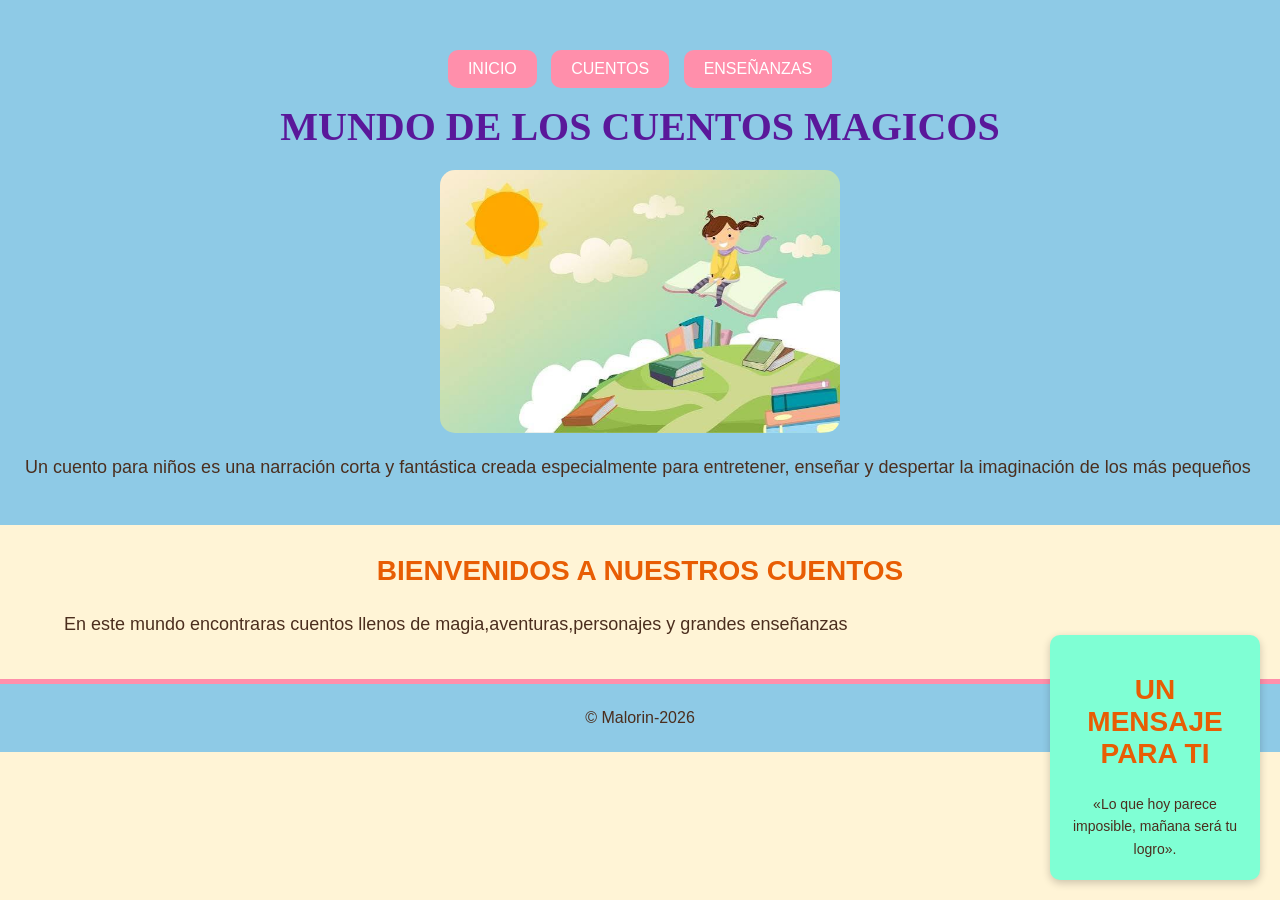
<file: index.html>
<!DOCTYPE html>
<html lang="es">
<head>
    <meta charset="UTF-8">
    <meta name="viewport" content="width=device-width, initial-scale=1.0">
    <title>los cuentos </title>
    <link rel="stylesheet" href="style.css">
</head>
<body>
    <header>
        <nav>
        <a href="index.html">INICIO</a>
        <a href="CUENTOS.html">CUENTOS</a>
        <a href="enseñanzas.html">ENSEÑANZAS</a>
    </nav>

        <h1>MUNDO DE LOS CUENTOS MAGICOS </h1>
        <img src="imagenes/images.jfif" alt="mundo de los cuentos magicos">
    <p>Un cuento para niños es una narración corta y fantástica creada especialmente para entretener, 
        enseñar y despertar la imaginación de los más pequeños</p>
    </header>

    
    <main>
        <article>
        <h2>BIENVENIDOS  A NUESTROS CUENTOS </h2>
        <P>En este mundo encontraras cuentos llenos de magia,aventuras,personajes y grandes enseñanzas </P>
        
        <article>

            <aside>
        <h2>UN MENSAJE PARA TI</h2>
        <P>«Lo que hoy parece imposible, mañana será tu logro».</P>
            </aside>
        </main>



     
    <footer>&copy Malorin-2026</footer>
    
</body>
</html>
</file>
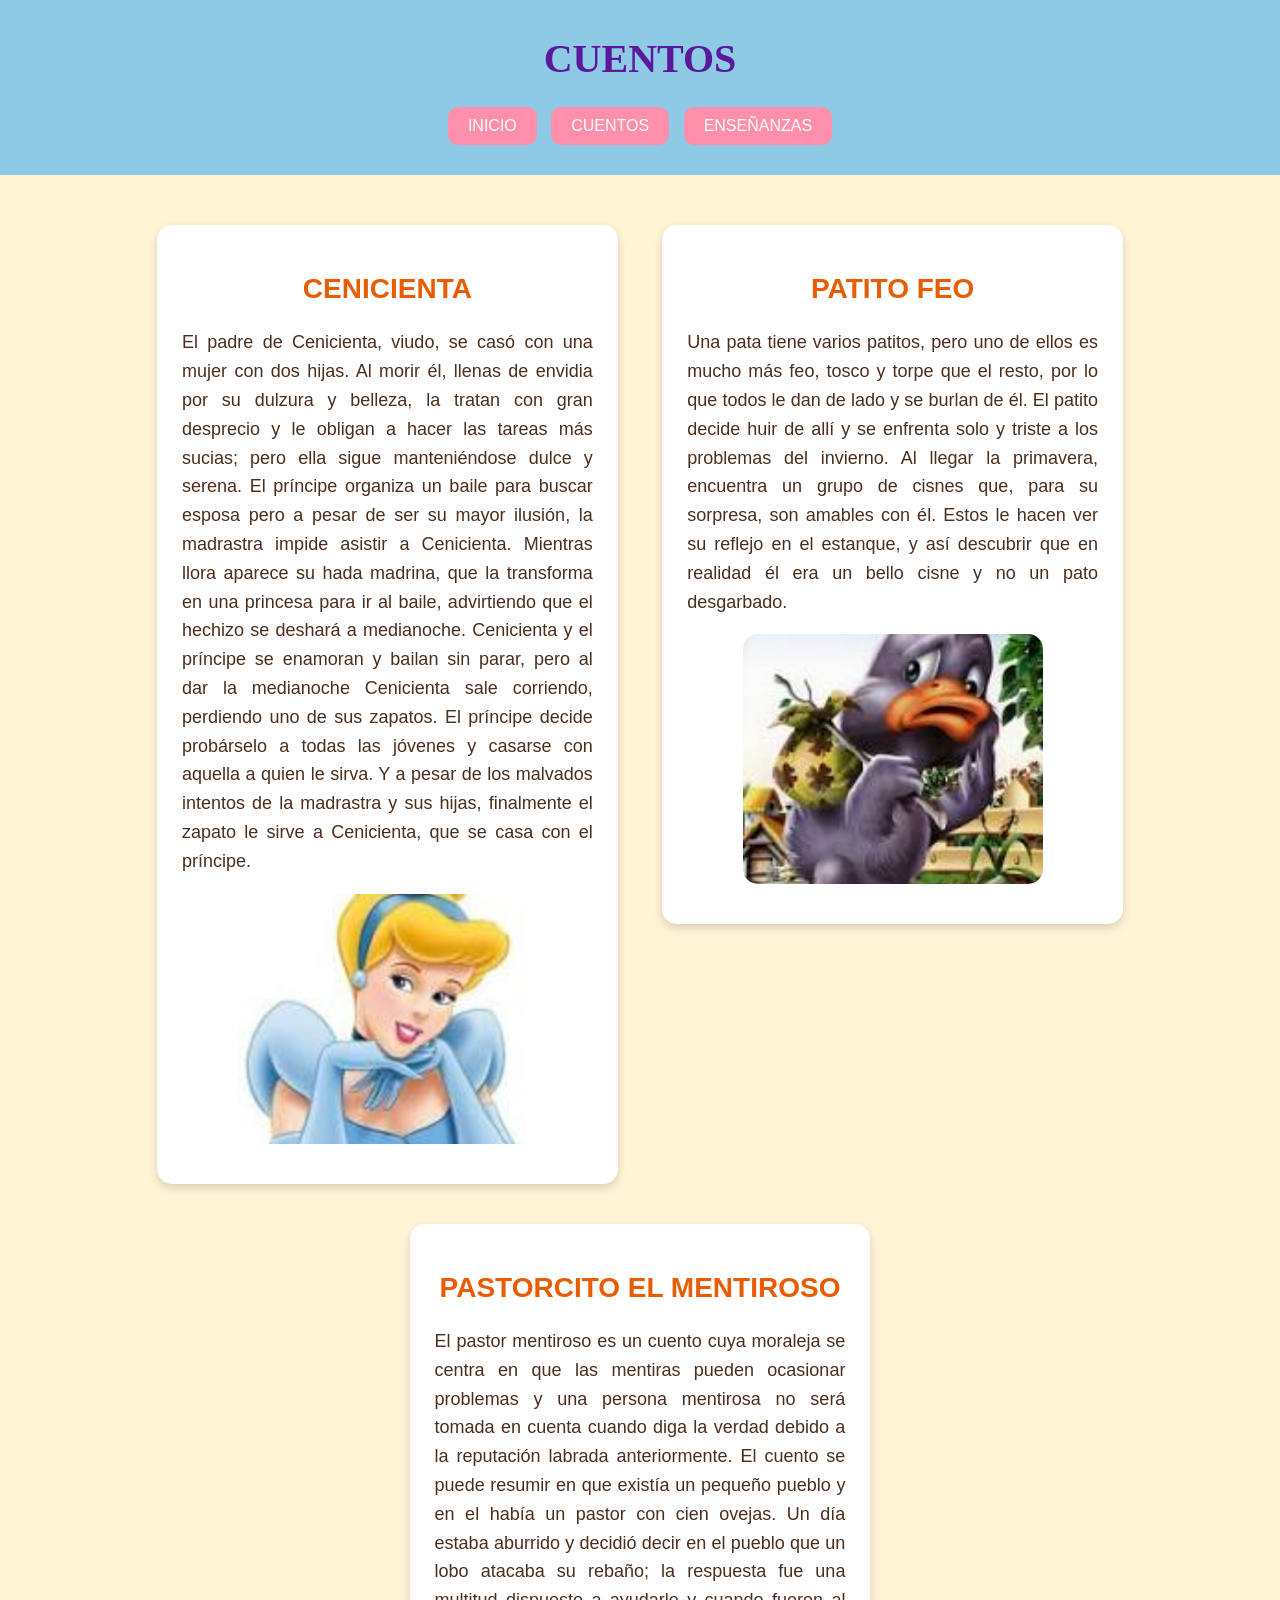
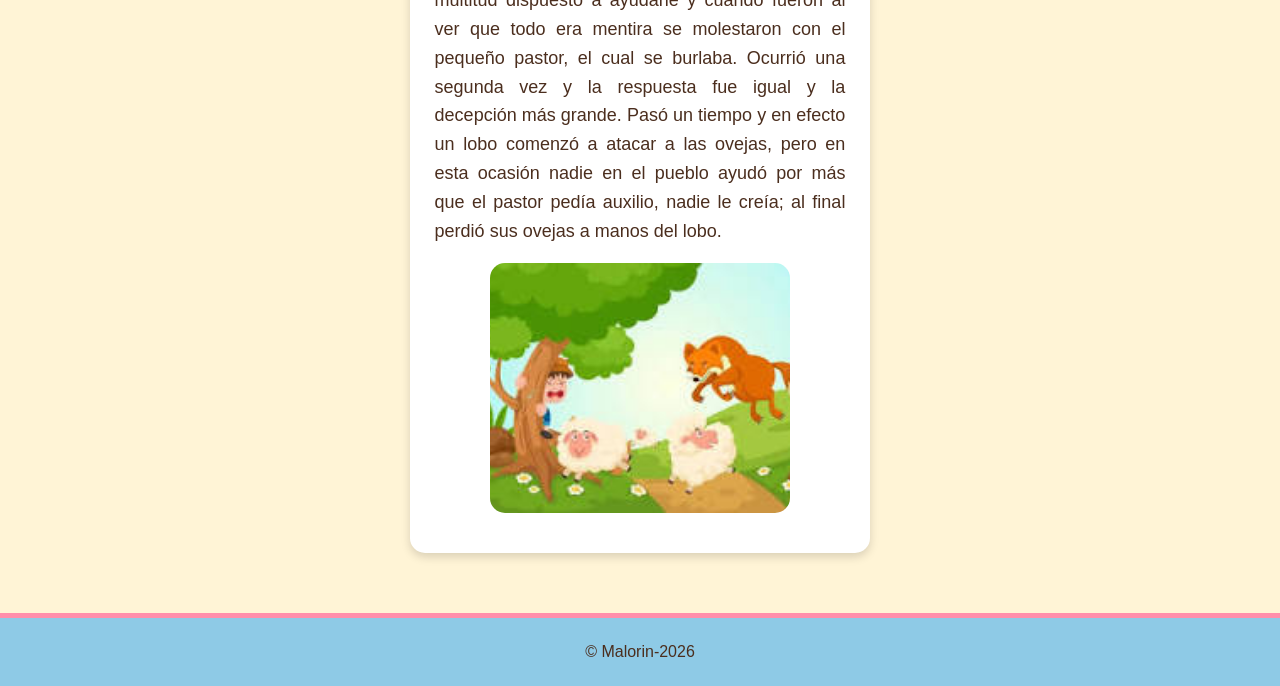
<file: cuentos.html>
<!DOCTYPE html>
<html lang="en">
<head>
    <meta charset="UTF-8">
    <meta name="viewport" content="width=device-width, initial-scale=1.0">
    <title>LOS CUENTOS </title>
    <link rel="stylesheet" href="style.css">
</head>

<body>
    <header>
             <h1> CUENTOS</h1>
    <nav>
        <a href="index.html">INICIO</a>
        <a href="CUENTOS.html">CUENTOS</a>
        <a href="enseñanzas.html">ENSEÑANZAS</a>
    </nav>
</header>
<main>
    <section>
        <h2>CENICIENTA</h2>
        <p>El padre de Cenicienta, viudo, se casó con una mujer con dos hijas. Al morir él, 
            llenas de envidia por su dulzura y belleza, la tratan con gran desprecio y le obligan a hacer las tareas más sucias; 
            pero ella sigue manteniéndose dulce y serena. El príncipe organiza un baile para buscar esposa pero a pesar de ser su mayor ilusión, la madrastra impide asistir a Cenicienta. 
            Mientras llora aparece su hada madrina, que la transforma en una princesa para ir al baile, advirtiendo que el hechizo se deshará a medianoche. 
            Cenicienta y el príncipe se enamoran y bailan sin parar, pero al dar la medianoche Cenicienta sale corriendo, 
            perdiendo uno de sus zapatos. El príncipe decide probárselo a todas las jóvenes y casarse con aquella a quien le sirva. 
            Y a pesar de los malvados intentos de la madrastra y sus hijas, finalmente el zapato le sirve a Cenicienta,
             que se casa con el príncipe.</p>
             <img src="imagenes/descarga.jfif">
    </section>
    <section>
        <h2>PATITO FEO</h2>
        <p>Una pata tiene varios patitos, pero uno de ellos es mucho más feo, tosco y torpe que el resto,
             por lo que todos le dan de lado y se burlan de él. 
             El patito decide huir de allí y se enfrenta solo y triste a los problemas del invierno. 
             Al llegar la primavera, encuentra un grupo de cisnes que, para su sorpresa, 
             son amables con él. Estos le hacen ver su reflejo en el estanque,
              y así descubrir que en realidad él era un bello cisne y no un pato desgarbado.
</p>
             <img src="imagenes/descarga (1).jfif" alt="patito feo">
    </section>

    <section>
        <h2>PASTORCITO EL MENTIROSO</h2>
        <P>El pastor mentiroso es un cuento cuya moraleja se centra en que las mentiras pueden ocasionar 
            problemas y una persona mentirosa no será tomada en cuenta cuando diga la verdad debido 
            a la reputación labrada anteriormente.
El cuento se puede resumir en que existía un pequeño pueblo y en el había un pastor con cien ovejas.
 Un día estaba aburrido y decidió decir en el pueblo que un lobo atacaba su rebaño; 
 la respuesta fue una multitud dispuesto a ayudarle y cuando fueron al ver que todo era mentira se molestaron con el pequeño pastor, el cual se burlaba.

Ocurrió una segunda vez y la respuesta fue igual y la decepción más grande. Pasó un tiempo y en efecto un lobo comenzó a atacar a las ovejas, pero en esta ocasión nadie en el pueblo ayudó por más que el pastor pedía auxilio,
 nadie le creía; al final perdió sus ovejas a manos del lobo. </P>
              <img src="imagenes/el menti.jfif" alt="pastorcito el mentiroso">
    </section>
</main>
<footer>&copy Malorin-2026</footer>
    
</body>
</html>
</file>
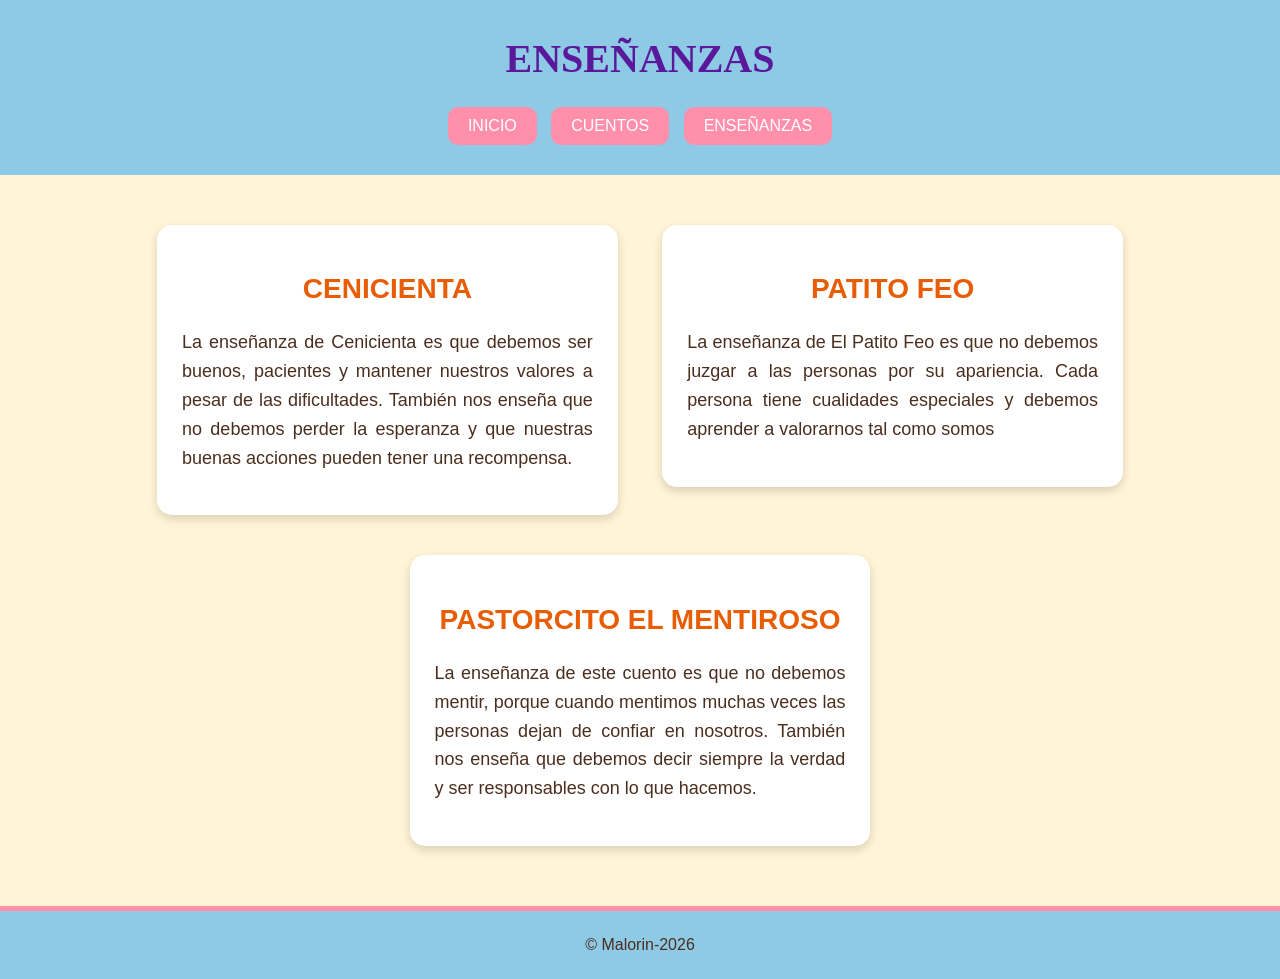
<file: enseñanzas.html>
<!DOCTYPE html>
<html lang="es">
<head>
    <meta charset="UTF-8">
    <meta name="viewport" content="width=device-width, initial-scale=1.0">
    <title>ENSEÑANZAS DE LOS CUENTOS </title>
    <link  rel="stylesheet" href="style.css">
</head>

<body>
    <header>
        <H1>ENSEÑANZAS</H1>
    <nav>
        <a href="index.html">INICIO</a>
        <a href="cuentos.html">CUENTOS</a>
        <a href="enseñanzas.html">ENSEÑANZAS</a>
    </nav>
    </header>

    <main>
        <section>
            <h2>CENICIENTA</h2>
            <p>La enseñanza de Cenicienta es que debemos ser buenos,
                pacientes y mantener nuestros valores a pesar de las
                dificultades. También nos enseña que no debemos perder
                la esperanza y que nuestras buenas acciones pueden tener
                una recompensa.</p>
        </section>
    
            <section>
            <h2>PATITO FEO</h2>
            <p>La enseñanza de El Patito Feo es que no debemos juzgar
                a las personas por su apariencia. Cada persona tiene
                cualidades especiales y debemos aprender a valorarnos
                tal como somos</p>
        </section>

        <section>
            <h2>PASTORCITO EL MENTIROSO</h2>
            <P>La enseñanza de este cuento es que no debemos mentir, porque cuando mentimos muchas veces las personas dejan de confiar en nosotros.
                 También nos enseña que debemos decir siempre la verdad y ser responsables con lo que hacemos.</P>
           
        </section>
    </main>
    <footer>&copy Malorin-2026</footer>
</body>
</html>
</file>
<file: style.css>
body {
    margin: 0;
    font-family: Arial, sans-serif;
    background-color: #fff4d6;
    color: #4b2e1e;
}

header {
    background-color: #8ecae6;
    text-align: center;
    padding: 25px;
}

h1 {
    margin: 10px;
    font-family: Georgia, serif;
    font-size: 40px;
    color: #5a189a;
}

nav {
    margin-top: 20px;
}

nav a {
    text-decoration: none;
    color: white;
    background-color: #ff8fab;
    padding: 10px 20px;
    margin: 5px;
    border-radius: 10px;
    display: inline-block;
    font-family: Arial, sans-serif;
}

nav a:hover {
    background-color: #c9184a;
}

main {
    width: 90%;
    margin: 30px auto;
    text-align: center;
}

section {
    background-color: white;
    padding: 25px;
    margin: 20px;
    border-radius: 15px;
    box-shadow: 0 4px 10px rgba(0, 0, 0, 0.15);
    display: inline-block;
    width: 40%;
    vertical-align: top;
    box-sizing: border-box;
}

h2 {
    font-family: "Trebuchet MS", sans-serif;
    color: #e85d04;
    text-align: center;
    font-size: 28px;
}

h3 {
    font-family: "Trebuchet MS", sans-serif;
    color: #5a189a;
}

p {
    font-family: Arial, sans-serif;
    font-size: 18px;
    line-height: 1.6;
    text-align: justify;
}

section img {
    width: 300px;
    height: 250px;
    object-fit: cover;
    display: block;
    margin: 15px auto;
    border-radius: 15px;
}

img {
    width: 400px;
    display: block;
    margin: 20px auto;
    border-radius: 15px;
}

footer {
    background-color: #8ecae6;
    color: #4b2e1e;
    text-align: center;
    padding: 25px;
    margin-top: 40px;
    border-top: 5px solid #ff8fab;
}

footer p {
    margin: 8px;
    font-size: 16px;
    text-align: center;
}


aside {
    background-color: aquamarine;
    width: 180px;
    padding: 15px;
    border-radius: 10px;
    box-shadow: 0 3px 8px rgba(0, 0, 0, 0.2);

    position: fixed;
    right: 20px;
    bottom: 20px;
}

aside h3 {
    color: #5a189a;
    margin-top: 0;
}

aside p {
    font-size: 14px;
    text-align: center;
    margin: 5px;
}
</file>
